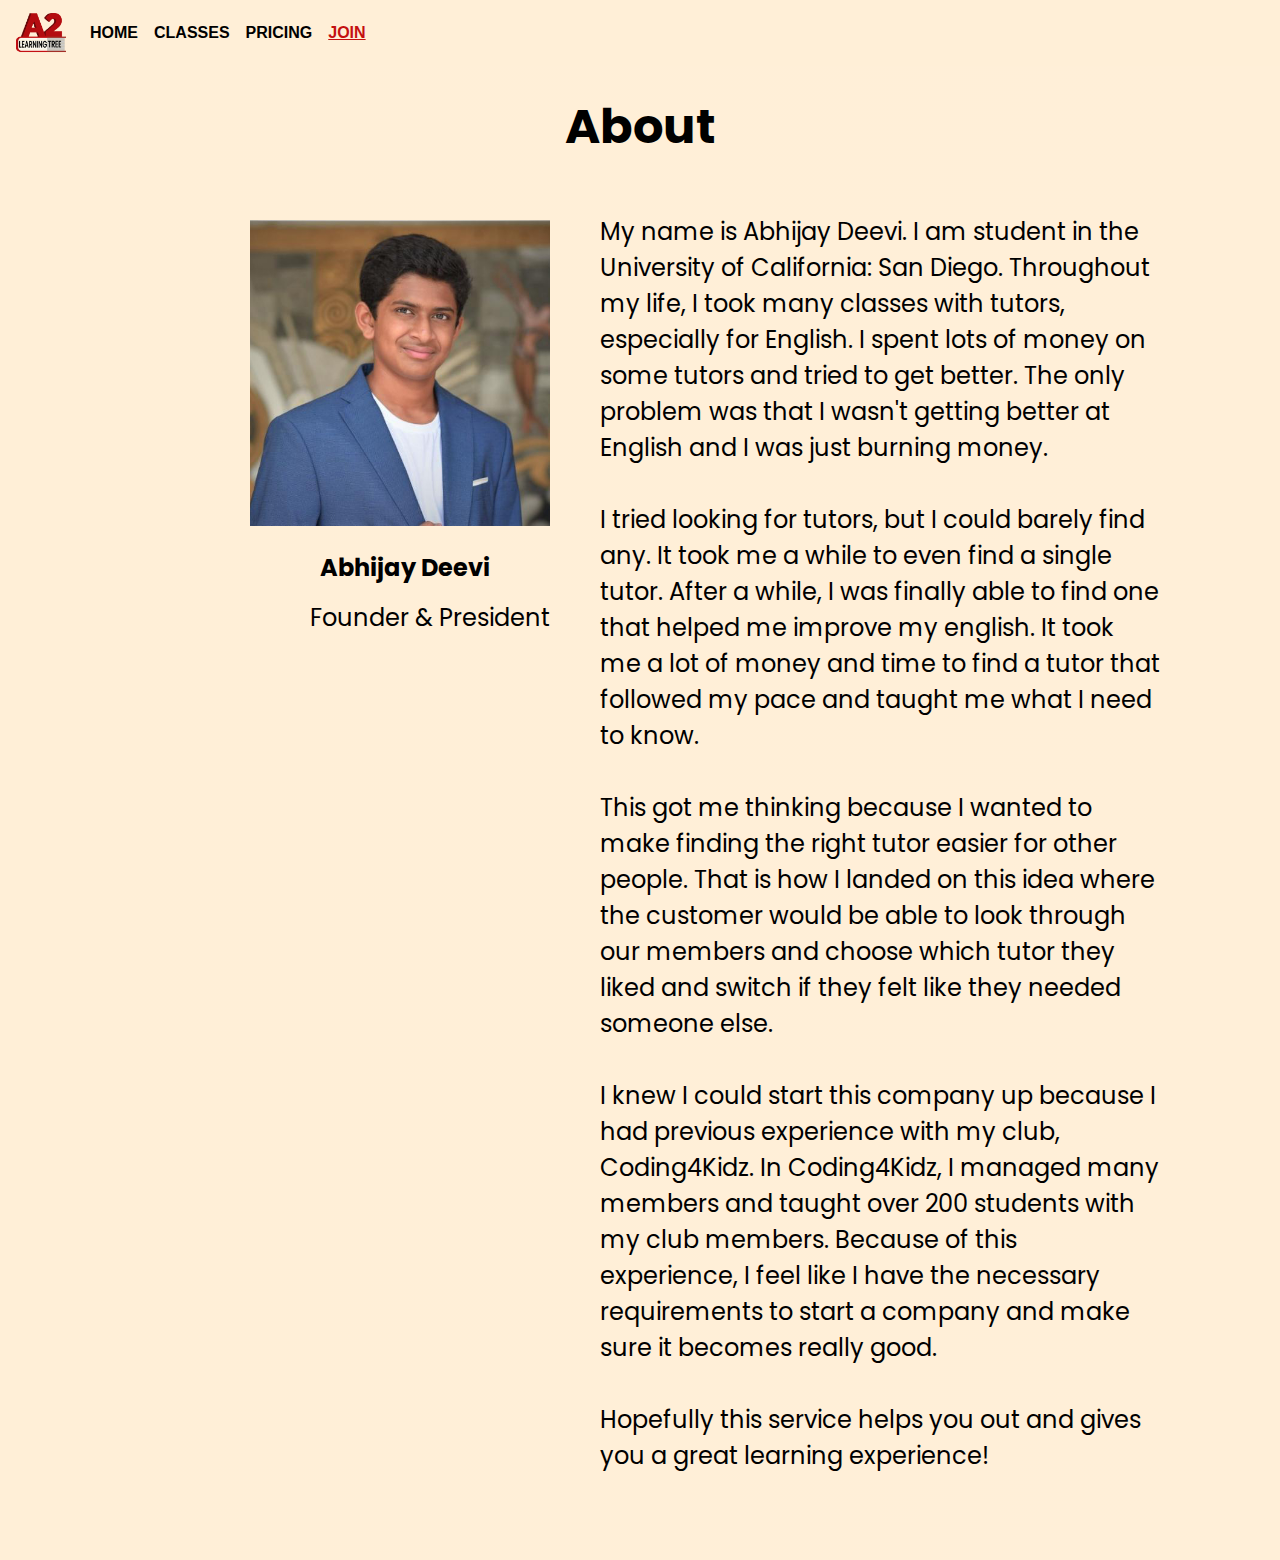
<file: about.html>
<!-- Hey Hey-->
<!DOCTYPE html>

<head>

    <link rel="stylesheet" href="style.css">
    <link rel="stylesheet" href="https://fonts.googleapis.com/css2?family=Poppins:wght@300&display=swap">
    <link rel="stylesheet" href="https://maxcdn.bootstrapcdn.com/bootstrap/4.0.0/css/bootstrap.min.css" integrity="sha384-Gn5384xqQ1aoWXA+058RXPxPg6fy4IWvTNh0E263XmFcJlSAwiGgFAW/dAiS6JXm" crossorigin="anonymous">
    <link rel="stylesheet" href="https://cdnjs.cloudflare.com/ajax/libs/font-awesome/4.7.0/css/font-awesome.min.css">
    <link rel="icon" type="image/png" sizes="32x32" href="images/a2logo32x32.png">
    <link rel="icon" type="image/png" sizes="16x16" href="images/a2logo16x16.png">

    <!-- Global site tag (gtag.js) - Google Analytics -->
    <script async src="https://www.googletagmanager.com/gtag/js?id=UA-194993172-1">
    </script>
    <script>
      window.dataLayer = window.dataLayer || [];
      function gtag(){dataLayer.push(arguments);}
      gtag('js', new Date());

      gtag('config', 'UA-194993172-1');
    </script>

    <title>About</title>

    <style>

    </style>

</head>

<body style="background-color:#ffefd7"> 
    <!-- The positioning and where the navigation bar is -->
    <div style="position:fixed; min-width:100%;z-index:1">
        <!-- This is the part with the background colors and things like that -->
    <nav class="navbar navbar-expand-lg navbar-dark" style="background-color: #ffefd7;">
        <!-- This is the part that puts in an image at the top left of the screen -->
       
        <a class="navbar-brand" href="index.html"><img src="images/a2learningtree.png" width="50" height="40" alt=""></a>
   
        <!-- I think this is the part where it has the collapsing and the dropdown bar -->
      <button class="navbar-toggler" type="button" data-toggle="collapse" data-target="#navbarNav" aria-controls="navbarNav" aria-expanded="false" aria-label="Toggle navigation">
        <span class="navbar-toggler-icon"></span>
      </button>
      <div class="collapse navbar-collapse" id="navbarNav">
          <!-- Starting the options on the Nav Bar now-->
        <ul class="navbar-nav">
          <li class="nav-item">
            <a style="color:black;" class="nav-link" href="index.html"><b>HOME</b></a>
          </li>
          <li class="nav-item">
            <a style="color:black;" class="nav-link" href="classes.html"><b>CLASSES</b></a>
          </li>
          <!--
          <li class="nav-item">
            <a style="color:black;" class="nav-link" href="tutors.html"><b>TUTORS</b></a>
          </li> 
          -->
          <li class="nav-item">
            <a style="color:black;" class="nav-link" href="pricing.html"><b>PRICING</b></a>
          </li>
          


          <!-- This is one of the dropdown bars so right now we don't need it so we will comment it out-->
          <!--
          <li class="nav-item dropdown">
            <a class="nav-link dropdown-toggle" style="color:black;" href="#" id="navbarDropdown" role="button" data-toggle="dropdown" aria-haspopup="true" aria-expanded="false">
              <b>BRANCH CLUBS</b>
            </a>
            <div class="dropdown-menu" aria-labelledby="navbarDropdown">
              <a class="dropdown-item" href="index.html#branchclub"><b>INFORMATION</b></a>
              <div class="dropdown-divider"></div>
              <a class="dropdown-item" href="dnhs.html"><b>DNHS</b></a>
              <a class="dropdown-item" href="#"><b>AHS</b></a>
              <a class="dropdown-item" href="#"><b>CCA</b></a>
              <a class="dropdown-item" href="#"><b>MCHS</b></a>
            </div>
          </li>
        -->
          <li class="nav-item">
            <a style="color:#c41010;" class="nav-link" href="contact.html"><b><u>JOIN</u></b></a>
          </li>
          
        </ul>
      </div>
    </nav>
  </div>

  <!-- This is the homepage image like that humongous banner at the beginning -->
  

  <!-- This was that part about the mission statement and stuff like that-->
  <center><div class="lightsection" style="min-height:300px">
    <div style="padding-top:50px;">
      <h1 class="sectionTitle"><strong>About</strong></h1>
      <div style="position:absolute;left:250px;top:220px;bottom:50px;border-radius:10%;">
        <img src="images/abhijay.jpg" alt="profilepicture" width="300">
      </div>
      <p class="sectionDescription" style="padding-left: 600px; padding-top: 50px; text-align:left;">
        My name is Abhijay Deevi. I am student in the University of California: San Diego. Throughout my life, I took many classes with tutors, especially for English. I spent lots of money on some tutors and tried to get better. The only problem was that I wasn't getting better at English and I was just burning money. <br><br>I tried looking for tutors, but I could barely find any. It took me a while to even find a single tutor. After a while, I was finally able to find one that helped me improve my english. It took me a lot of money and time to find a tutor that followed my pace and taught me what I need to know. <br><br>This got me thinking because I wanted to make finding the right tutor easier for other people. That is how I landed on this idea where the customer would be able to look through our members and choose which tutor they liked and switch if they felt like they needed someone else.<br><br>I knew I could start this company up because I had previous experience with my club, Coding4Kidz. In Coding4Kidz, I managed many members and taught over 200 students with my club members. Because of this experience, I feel like I have the necessary requirements to start a company and make sure it becomes really good.<br><br> Hopefully this service helps you out and gives you a great learning experience!
      </p>
      <p class="sectionDescription" style="position:absolute;left:200px;top:550px;bottom:50px;">
        <strong>Abhijay Deevi</strong>
      </p>
      <p class="sectionDescription" style="position:absolute;left:190px;top:600px;bottom:50px;">
        Founder & President
      </p>

      
      
    </div>
    <!--
    <div class="row justify-content-around">
    <div style="padding-top:50px;width:50%;padding-left:10px;">
      <img src="images/dnhsmembers/abhijay.jpg" style="border-radius:50%" width=200px>
    </div>
    <div style="padding-top:35px;width:50%;padding-left:5px">
      <h1 class="sectionTitle" style="text-align:left">Abhijay Deevi</h1>
      <p class="sectionDescription" style="text-align:left">Del Norte High School 2022</p>
      <p class="sectionDescription" style="text-align:left">Founder</p>
    </div>
    -->
  </div>
  </div></center>


  <!-- This is the part that's about the sessions and background information on that-->
  

</body>
</html>
</file>
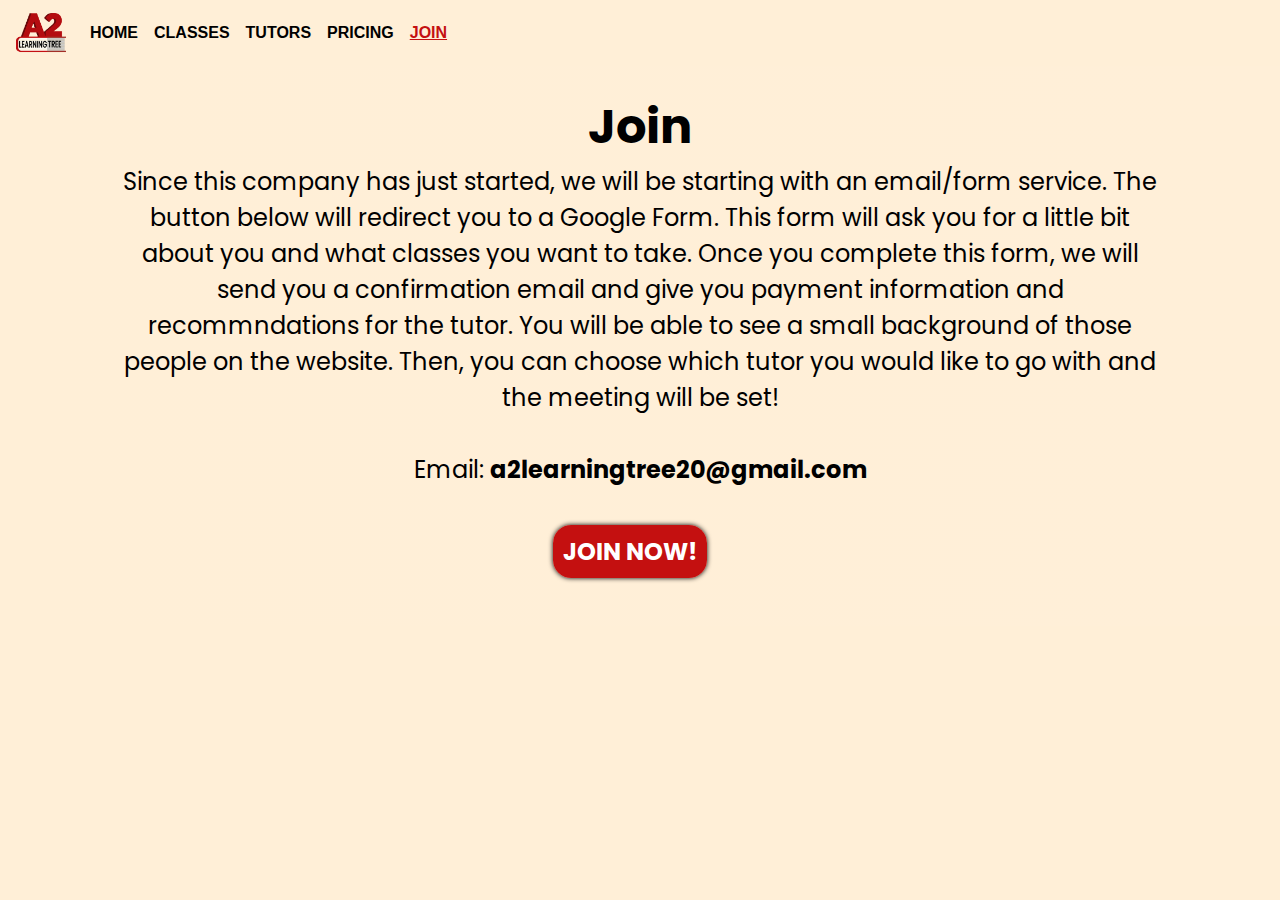
<file: contact.html>
<!-- Hey Hey-->
<!DOCTYPE html>

<head>

    <link rel="stylesheet" href="style.css">
    <link rel="stylesheet" href="https://fonts.googleapis.com/css2?family=Poppins:wght@300&display=swap">
    <link rel="stylesheet" href="https://maxcdn.bootstrapcdn.com/bootstrap/4.0.0/css/bootstrap.min.css" integrity="sha384-Gn5384xqQ1aoWXA+058RXPxPg6fy4IWvTNh0E263XmFcJlSAwiGgFAW/dAiS6JXm" crossorigin="anonymous">
    <link rel="stylesheet" href="https://cdnjs.cloudflare.com/ajax/libs/font-awesome/4.7.0/css/font-awesome.min.css">
    <link rel="icon" type="image/png" sizes="32x32" href="images/a2logo32x32.png">
    <link rel="icon" type="image/png" sizes="16x16" href="images/a2logo16x16.png">

    <!-- Global site tag (gtag.js) - Google Analytics -->
    <script async src="https://www.googletagmanager.com/gtag/js?id=UA-194993172-1">
    </script>
    <script>
      window.dataLayer = window.dataLayer || [];
      function gtag(){dataLayer.push(arguments);}
      gtag('js', new Date());

      gtag('config', 'UA-194993172-1');
    </script>

    <title>Contact</title>

    <style>

    </style>

</head>

<body style="background-color:#ffefd7"> 
    <!-- The positioning and where the navigation bar is -->
    <div style="position:fixed; min-width:100%;z-index:1">
        <!-- This is the part with the background colors and things like that -->
    <nav class="navbar navbar-expand-lg navbar-dark" style="background-color: #ffefd7;">
        <!-- This is the part that puts in an image at the top left of the screen -->
       
        <a class="navbar-brand" href="index.html"><img src="images/a2learningtree.png" width="50" height="40" alt=""></a>
   
        <!-- I think this is the part where it has the collapsing and the dropdown bar -->
      <button class="navbar-toggler" type="button" data-toggle="collapse" data-target="#navbarNav" aria-controls="navbarNav" aria-expanded="false" aria-label="Toggle navigation">
        <span class="navbar-toggler-icon"></span>
      </button>
      <div class="collapse navbar-collapse" id="navbarNav">
          <!-- Starting the options on the Nav Bar now-->
        <ul class="navbar-nav">
          <li class="nav-item">
            <a style="color:black;" class="nav-link" href="index.html"><b>HOME</b></a>
          </li>
          <li class="nav-item">
            <a style="color:black;" class="nav-link" href="classes.html"><b>CLASSES</b></a>
          </li>
          <li class="nav-item">
            <a style="color:black;" class="nav-link" href="tutors.html"><b>TUTORS</b></a>
          </li>
          <li class="nav-item">
            <a style="color:black;" class="nav-link" href="pricing.html"><b>PRICING</b></a>
          </li>
          


          <!-- This is one of the dropdown bars so right now we don't need it so we will comment it out-->
          <!--
          <li class="nav-item dropdown">
            <a class="nav-link dropdown-toggle" style="color:black;" href="#" id="navbarDropdown" role="button" data-toggle="dropdown" aria-haspopup="true" aria-expanded="false">
              <b>BRANCH CLUBS</b>
            </a>
            <div class="dropdown-menu" aria-labelledby="navbarDropdown">
              <a class="dropdown-item" href="index.html#branchclub"><b>INFORMATION</b></a>
              <div class="dropdown-divider"></div>
              <a class="dropdown-item" href="dnhs.html"><b>DNHS</b></a>
              <a class="dropdown-item" href="#"><b>AHS</b></a>
              <a class="dropdown-item" href="#"><b>CCA</b></a>
              <a class="dropdown-item" href="#"><b>MCHS</b></a>
            </div>
          </li>
        -->
          <li class="nav-item">
            <a style="color:#c41010;" class="nav-link" href="contact.html"><b><u>JOIN</u></b></a>
          </li>
          
        </ul>
      </div>
    </nav>
  </div>

  <!-- This is the homepage image like that humongous banner at the beginning -->
  

  <!-- This was that part about the mission statement and stuff like that-->
  <center><div class="lightsection" style="min-height:300px">
    <div style="padding-top:50px;">
      <h1 class="sectionTitle"><strong>Join</strong></h1>
      <p class="sectionDescription" >
        Since this company has just started, we will be starting with an email/form service. The button below will redirect you to a Google Form. This form will ask you for a little bit about you and what classes you want to take. Once you complete this form, we will send you a confirmation email and give you payment information and recommndations for the tutor. You will be able to see a small background of those people on the website. Then, you can choose which tutor you would like to go with and the meeting will be set!<br><br>
        Email: <strong>a2learningtree20@gmail.com</strong>
      </p>
      

      
      
    </div>

    <p>
      <a style="right:10px" class="buttons" href="https://docs.google.com/forms/d/1qMZqpdmt-vxUu6EWlakzQVyVODhX9FGW2waNI7HV9Tw/edit">JOIN NOW!</a>
    </p>
    <!--
    <div class="row justify-content-around">
    <div style="padding-top:50px;width:50%;padding-left:10px;">
      <img src="images/dnhsmembers/abhijay.jpg" style="border-radius:50%" width=200px>
    </div>
    <div style="padding-top:35px;width:50%;padding-left:5px">
      <h1 class="sectionTitle" style="text-align:left">Abhijay Deevi</h1>
      <p class="sectionDescription" style="text-align:left">Del Norte High School 2022</p>
      <p class="sectionDescription" style="text-align:left">Founder</p>
    </div>
    -->
  </div>
  </div></center>


  <!-- This is the part that's about the sessions and background information on that-->
  

</body>
</html>
</file>
<file: style.css>
html  {
    scroll-behavior: smooth;
  }
/* This is all stuff for the parallax if you can figure that out
  body {
    perspective: 1px;
    transform-style: preserve-3d;
    margin: 0;
    padding: 0;
    height: 100%;
    overflow-y: scroll;
    overflow-x: hidden;
  }

  .parallax {
    transform-style: inherit;
    color:white;
    width:100%;
    height:auto;
    padding-bottom:70px;
  }

  .parallax h1 {

  }

  .parallax, .parallax:before {
    background: 50% 50% / cover;
  }

  .parallax::before {
    bottom: 0;
    content: 0;
    left: 0;
    position: absolute;
    right: 0;
    top: 0;
    display: block;
    background-image: url(images/notebookbackground1.jpg);
    background-size: cover;
    transform-origin: center center 0;
    transform: translateZ(-1px) scale(2);
    z-index: -1;
    min-height: 100vh;
  }

  .parallax * {
    font-weight: normal;
    letter-spacing: 0.2em;
    text-align:center;
    margin: 0;
    padding: 1em 0;
  }
*/

  .buttons {
    background-color:#c41010;
    border-radius:18px;
    padding:10px;
    color:white;
    font-weight:bold;
    font-family: Poppins;
    font-size:1.5em;
    position:relative;
    top:30px;
    box-shadow: 0px 0px 5px black;
    animation: fadein 2s;
  }
  
  
  .sectionTitle {
    font-family: Poppins;
    font-size:3em;
    padding-top:1em;
    padding-bottom:-1em;
    animation: fadein 2s;
  }
  
  .sectionDescription {
    font-family: Poppins;
    font-size:1.5em;
    animation: fadein 2s;
    padding-right: 5em;
    padding-left: 5em;
  }
  
  .teamImagecontainer {
    font-family: Poppins;
    padding:5px;
    box-shadow: 0 4px 8px 0 rgba(0,0,0,0.2);
    transition: 0.3s;
    border-radius: 5px; /* 5px rounded corners */
  
  }
  
  .teamImage {
    border-radius: 5px 5px 0 0;
    height:300px;
    width:300px;
    object-fit:cover;
  }
  
  .lightsection {
    background: linear-gradient(to right, #ffefd7, #ffefd8);
    color:black;
    width:100%;
    height:auto;
    padding-bottom:70px;
  }
  
  .darksection {
    background: linear-gradient(to right, #303030, #202020);
    color:white;
    width:100%;
    height:auto;
    padding-bottom:70px;
  }

  .darksectiontwo {
    background: linear-gradient(to right, #303030, #202020);
    color:white;
    width:100%;
    height:auto;
    padding-bottom:10px;
  }

  .imagesection {
    background-image: linear-gradient(rgba(0, 0, 0, 0.5), rgba(0, 0, 0, 0.5)), url(images/notebookbackground1.jpg);
    background-size: 100% 100%;
    opacity: 100%;
    color:white;
    width:100%;
    height:auto;
    padding-bottom:70px;
  }
  

  .redsection {
    background: linear-gradient(to right, #a51119, #c41010);
    color:white;
    width:100%;
    height:auto;
    padding-bottom:10px;
  }
  
  .footer {
    position:relative;
    background-color:#c41010;
    width:100%;
    display:inline-block;
    box-shadow: 0px -1px 10px black;
  }
  
  a.buttons:hover {
      color: #303030;
      text-decoration: none;
    }
  
  @keyframes fadein {
      from { opacity: 0; }
      to   { opacity: 1; }
  }
  
  body::-webkit-scrollbar {
    width: 19px; /* width of the entire scrollbar */
                 
  }
  body::-webkit-scrollbar-track {
    background: #303030; /* color of the tracking area */
  }
  body::-webkit-scrollbar-thumb {
    background-image: linear-gradient(180deg,#972a2a, #e94040); /* color of the scroll thumb */
  }
  
  .navbar-nav > li > .dropdown-menu { background-color: #f85454; }
</file>
